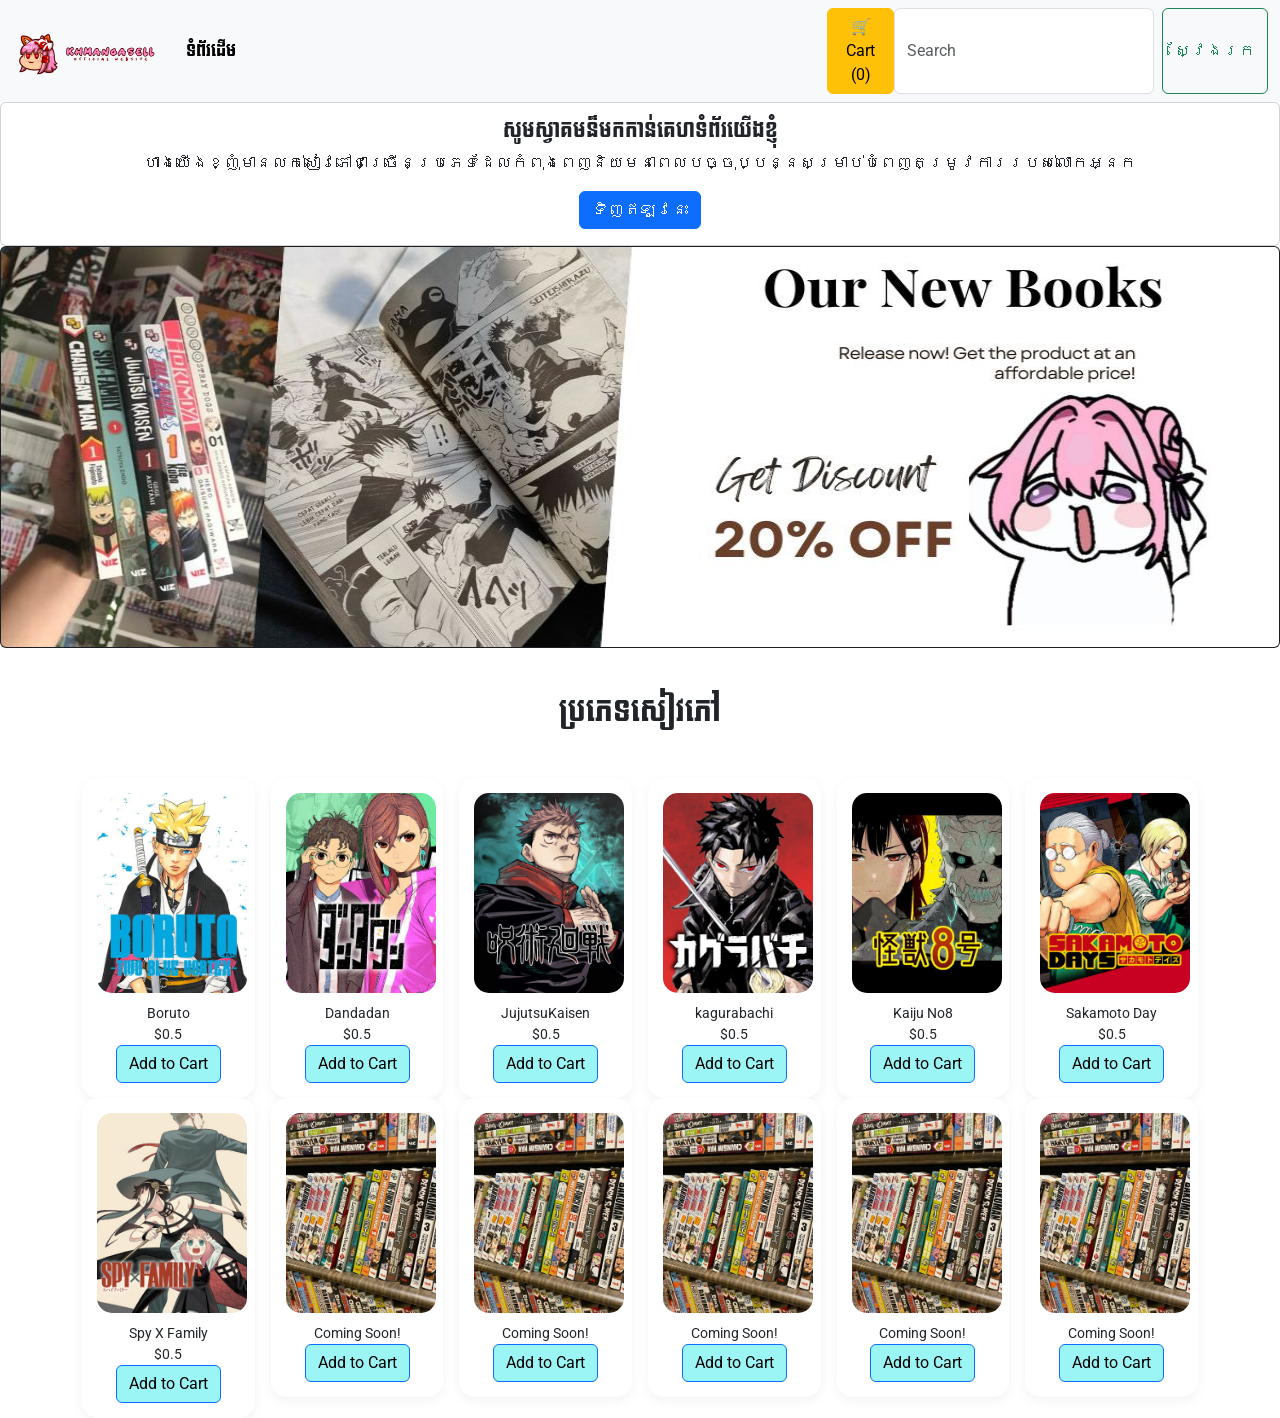
<file: index.html>
<!doctype html>
<html lang="en">
  <head>
    <meta charset="UTF-8" />
    <meta name="viewport" content="width=device-width, initial-scale=1.0" />
    <title>MangaBookStore</title>
    <link rel="stylesheet" href="asset/css/bootstrap.css" />
    <link rel="stylesheet" href="asset/css/bootstrap-grid.css" />
    <link rel="stylesheet" href="asset/css/custom.css" />
  </head>
  <body>
    <header>
      <nav class="navbar navbar-expand-lg bg-body-tertiary">
        <div class="container-fluid">
          <a class="navbar-brand" href="index.html">
            <img src="asset/images/logos/logo.png" width="150px" />
          </a>
          <button
            class="navbar-toggler"
            type="button"
            data-bs-toggle="collapse"
            data-bs-target="#navbarSupportedContent"
            aria-controls="navbarSupportedContent"
            aria-expanded="false"
            aria-label="Toggle navigation"
          >
            <span class="navbar-toggler-icon"></span>
          </button>

          <div class="collapse navbar-collapse" id="navbarSupportedContent">
            <ul class="navbar-nav me-auto mb-2 mb-lg-0">
              <li class="nav-item">
                <a class="nav-link active" href="index.html">ទំព័រដើម</a>
              </li>
            </ul>
            <form class="d-flex">
              <a href="cart.html" class="btn btn-warning">
                🛒Cart (<span id="cart-count">0</span>)
              </a>
              <input
                class="form-control me-2"
                type="search"
                placeholder="Search"
              />
              <button class="btn btn-outline-success" type="submit">
                ស្វែងរក
              </button>
            </form>
          </div>
        </div>
      </nav>
    </header>

    <div class="card text-center">
      <div class="card-body">
        <h5 class="card-title">សូមស្វាគមន៏មកកាន់គេហទំព័រយើងខ្ញុំ</h5>
        <p class="card-text">
          ហាងយើងខ្ញុំមានលក់សៀវភៅជាច្រើនប្រភេទដែលកំពុងពេញនិយមនាពេលបច្ចុប្បន្នសម្រាប់បំពេញតម្រូវការរបស់លោកអ្នក​
        </p>
        <a href="index.html" class="btn btn-primary">ទិញឥឡូវនេះ</a>
      </div>
    </div>

    <div class="card bg-dark text-white">
      <img
        src="asset/images/Banners/banner.jpg"
        class="card-img"
        height="400px"
      />
      <div
        class="card-img-overlay d-flex flex-column justify-content-center align-items-center"
      ></div>
    </div>

    <div class="container">
      <h3 class="mt-5 text-center">ប្រភេទសៀវភៅ</h3>

      <div class="row mt-5 gx-3 justify-content-center">
        <div class="col-6 col-md-2">
          <a href="cart.html" class="category-link">
            <div class="category-card">
              <img
                src="asset/images/category/Boruto.jpg"
                class="category_img"
              />
              <p>Boruto</p>
              <p>$0.5</p>
              <button
                class="btn btn-primary add-to-cart"
                data-name="Boruto"
                data-price="0.5"
                data-image="asset/images/category/Boruto.jpg"
              >
                Add to Cart
              </button>
            </div>
          </a>
        </div>

        <div class="col-6 col-md-2">
          <a href="cart.html" class="category-link">
            <div class="category-card">
              <img
                src="asset/images/category/Dandadan.jpg"
                class="category_img"
              />
              <p>Dandadan</p>
              <p>$0.5</p>
              <button
                class="btn btn-primary add-to-cart"
                data-name="Dandadan"
                data-price="0.5"
                data-image="asset/images/category/Dandadan.jpg"
              >
                Add to Cart
              </button>
            </div>
          </a>
        </div>

        <div class="col-6 col-md-2">
          <a href="cart.html" class="category-link">
            <div class="category-card">
              <img
                src="asset/images/category/JujutsuKaisen.jpg"
                class="category_img"
              />
              <p>JujutsuKaisen</p>
              <p>$0.5</p>
              <button
                class="btn btn-primary add-to-cart"
                data-name="JujutsuKaisen"
                data-price="0.5"
                data-image="asset/images/category/JujutsuKaisen.jpg"
              >
                Add to Cart
              </button>
            </div>
          </a>
        </div>

        <div class="col-6 col-md-2">
          <a href="cart.html" class="category-link">
            <div class="category-card">
              <img
                src="asset/images/category/kagurabachi.jpg"
                class="category_img"
              />
              <p>kagurabachi</p>
              <p>$0.5</p>
              <button
                class="btn btn-primary add-to-cart"
                data-name="kagurabachi"
                data-price="0.5"
                data-image="asset/images/category/kagurabachi.jpg"
              >
                Add to Cart
              </button>
            </div>
          </a>
        </div>

        <div class="col-6 col-md-2">
          <a href="cart.html" class="category-link">
            <div class="category-card">
              <img
                src="asset/images/category/KAIJUNO8.jpg"
                class="category_img"
              />
              <p>Kaiju No8</p>
              <p>$0.5</p>
              <button
                class="btn btn-primary add-to-cart"
                data-name="Kaiju No8"
                data-price="0.5"
                data-image="asset/images/category/KAIJUNO8.jpg"
              >
                Add to Cart
              </button>
            </div>
          </a>
        </div>

        <div class="col-6 col-md-2">
          <a href="cart.html" class="category-link">
            <div class="category-card">
              <img
                src="asset/images/category/sakamoto.jpg"
                class="category_img"
              />
              <p>Sakamoto Day</p>
              <p>$0.5</p>
              <button
                class="btn btn-primary add-to-cart"
                data-name="Sakamoto Day"
                data-price="0.5"
                data-image="asset/images/category/sakamoto.jpg"
              >
                Add to Cart
              </button>
            </div>
          </a>
        </div>

        <div class="col-6 col-md-2">
          <a href="cart.html" class="category-link">
            <div class="category-card">
              <img
                src="asset/images/category/spyXfamily.jpg"
                class="category_img"
              />
              <p>Spy X Family</p>
              <p>$0.5</p>
              <button
                class="btn btn-primary add-to-cart"
                data-name="Spy X Family"
                data-price="0.5"
                data-image="asset/images/category/spyXfamily.jpg"
              >
                Add to Cart
              </button>
            </div>
          </a>
        </div>

        <div class="col-6 col-md-2">
          <a href="cart.html" class="category-link">
            <div class="category-card">
              <img src="asset/images/category/6.jpg" class="category_img" />
              <p>Coming Soon!</p>
              <button
                class="btn btn-primary add-to-cart"
                data-name="Unavailable"
                data-price="0.5"
                data-image="asset/images/category/6.jpg"
              >
                Add to Cart
              </button>
            </div>
          </a>
        </div>

        <div class="col-6 col-md-2">
          <a href="cart.html" class="category-link">
            <div class="category-card">
              <img src="asset/images/category/6.jpg" class="category_img" />
              <p>Coming Soon!</p>
              <button
                class="btn btn-primary add-to-cart"
                data-name="Unavailable"
                data-price="0.5"
                data-image="asset/images/category/Boruto.jpg"
              >
                Add to Cart
              </button>
            </div>
          </a>
        </div>

        <div class="col-6 col-md-2">
          <a href="cart.html" class="category-link">
            <div class="category-card">
              <img src="asset/images/category/6.jpg" class="category_img" />
              <p>Coming Soon!</p>
              <button
                class="btn btn-primary add-to-cart"
                data-name="Unavailable"
                data-price="0.5"
                data-image="asset/images/category/Boruto.jpg"
              >
                Add to Cart
              </button>
            </div>
          </a>
        </div>

        <div class="col-6 col-md-2">
          <a href="cart.html" class="category-link">
            <div class="category-card">
              <img src="asset/images/category/6.jpg" class="category_img" />
              <p>Coming Soon!</p>
              <button
                class="btn btn-primary add-to-cart"
                data-name="Unavailable"
                data-price="0.5"
                data-image="asset/images/category/Boruto.jpg"
              >
                Add to Cart
              </button>
            </div>
          </a>
        </div>

        <div class="col-6 col-md-2">
          <a href="cart.html" class="category-link">
            <div class="category-card">
              <img src="asset/images/category/6.jpg" class="category_img" />
              <p>Coming Soon!</p>
              <button
                class="btn btn-primary add-to-cart"
                data-name="Unavailable"
                data-price="0.5"
                data-image="asset/images/category/Boruto.jpg"
              >
                Add to Cart
              </button>
            </div>
          </a>
        </div>
      </div>
    </div>

    <script>
      let cart = JSON.parse(localStorage.getItem("cart")) || [];
      const cartCountElement = document.getElementById("cart-count");
      updateCartCount();
      const addButtons = document.querySelectorAll(".add-to-cart");

      addButtons.forEach((button) => {
        button.addEventListener("click", () => {
          const name = button.getAttribute("data-name");
          const price = button.getAttribute("data-price");
          const image = button.getAttribute("data-image");

          const product = { name, price, image };

          cart.push(product);
          localStorage.setItem("cart", JSON.stringify(cart));

          alert(name + " added to cart!");
          updateCartCount();
        });
      });

      function updateCartCount() {
        cartCountElement.innerText = cart.length;
      }
    </script>

    <script src="asset/js/bootstrap.js"></script>
    <script src="asset/js/bootstrap.bundle.js"></script>
  </body>
</html>
</file>
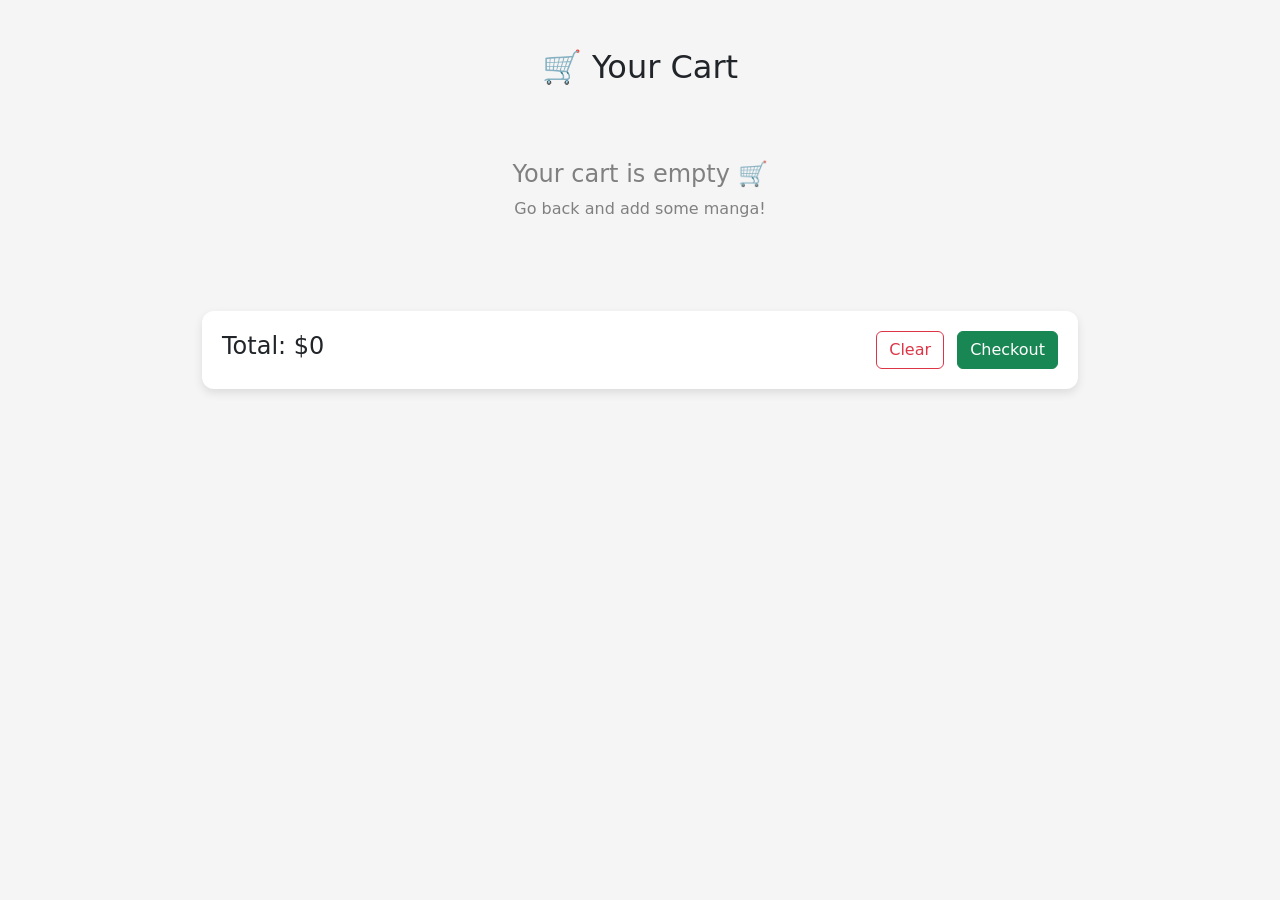
<file: cart.html>
<!doctype html>
<html lang="en">
  <head>
    <meta charset="UTF-8" />
    <meta name="viewport" content="width=device-width, initial-scale=1.0" />
    <title>Shopping Cart</title>

    <link rel="stylesheet" href="asset/css/bootstrap.css" />

    <style>
      body {
        background-color: #f5f5f5;
      }

      .cart-container {
        max-width: 900px;
        margin: auto;
      }

      .cart-card {
        border-radius: 12px;
        box-shadow: 0 4px 10px rgba(0, 0, 0, 0.1);
        padding: 15px;
        background: white;
        transition: 0.3s;
      }

      .cart-card:hover {
        transform: scale(1.02);
      }

      .cart-img {
        width: 80px;
        height: 100px;
        object-fit: cover;
        border-radius: 8px;
      }

      .total-box {
        background: white;
        padding: 20px;
        border-radius: 12px;
        box-shadow: 0 4px 10px rgba(0, 0, 0, 0.1);
      }

      .empty-cart {
        text-align: center;
        padding: 50px;
        color: gray;
      }
    </style>
  </head>

  <body>
    <div class="container cart-container mt-5">
      <h2 class="text-center mb-4">🛒 Your Cart</h2>

      <div id="cart-items"></div>

      <div
        class="total-box mt-4 d-flex justify-content-between align-items-center"
      >
        <h4>Total: $<span id="total-price">0</span></h4>

        <div>
          <button class="btn btn-outline-danger me-2" onclick="clearCart()">
            Clear
          </button>
          <button class="btn btn-success" onclick="checkout()">Checkout</button>
        </div>
      </div>
    </div>

    <script>
      let cart = JSON.parse(localStorage.getItem("cart")) || [];

      const cartItemsContainer = document.getElementById("cart-items");
      const totalPriceElement = document.getElementById("total-price");

      function displayCart() {
        cartItemsContainer.innerHTML = "";

        if (cart.length === 0) {
          cartItemsContainer.innerHTML = `
      <div class="empty-cart">
        <h4>Your cart is empty 🛒</h4>
        <p>Go back and add some manga!</p>
      </div>
    `;
          totalPriceElement.innerText = "0";
          return;
        }

        let total = 0;

        cart.forEach((item, index) => {
          total += parseFloat(item.price);

          cartItemsContainer.innerHTML += `
      <div class="cart-card mb-3 d-flex justify-content-between align-items-center">

        <div class="d-flex align-items-center">
          <img src="${item.image}" class="cart-img me-3">

          <div>
            <h5 class="mb-1">${item.name}</h5>
            <p class="text-muted mb-0">$${item.price}</p>
          </div>
        </div>

        <button class="btn btn-danger btn-sm" onclick="removeItem(${index})">
          Remove
        </button>

      </div>
    `;
        });

        totalPriceElement.innerText = total.toFixed(2);
      }

      function removeItem(index) {
        cart.splice(index, 1);
        localStorage.setItem("cart", JSON.stringify(cart));
        displayCart();
      }

      function clearCart() {
        cart = [];
        localStorage.setItem("cart", JSON.stringify(cart));
        displayCart();
      }

      function checkout() {
        if (cart.length === 0) {
          alert("Cart is empty!");
          return;
        }

        alert("✅ Order placed successfully!");
        cart = [];
        localStorage.setItem("cart", JSON.stringify(cart));
        displayCart();
      }

      displayCart();
    </script>
  </body>
</html>
</file>
<file: asset/css/custom.css>
@font-face {
  font-family: "Battambong";
  src: url("../fonts/Battambang/Battambang-Regular.ttf");
}

@font-face {
  font-family: "Roboto";
  src: url("../fonts/Roboto/static/Roboto-Regular.ttf");
}

@font-face {
  font-family: "Koulen";
  src: url("../fonts/Koulen/Koulen-Regular.ttf");
}
body {
  font-family: "Battambang", "Roboto";
}

h1,
h2,
h3,
h4,
h5,
h6 {
  font-family: "Koulen", "Roboto";
}

a.nav-link.active,
a.nav-link {
  font-family: "Koulen", "Roboto" !important;
}

a.nav-link {
  color: rgb(8, 8, 11);
}

a.nav-link:hover,
a.nav-link.active {
  color: rgb(86, 6, 9);
}

img.category_img {
  aspect-ratio: 3 / 3;
  margin-bottom: 10px;
  object-fit: cover;
  border-radius: 15px;
}

.category-link {
  text-decoration: none;
  color: inherit;
  display: block;
}

.category-card {
  background: #fff;
  border-radius: 16px;
  padding: 15px;
  text-align: center;
  transition: 0.25s ease;
  box-shadow: 0 4px 12px rgba(0,0,0,0.05);
}

.category_img {
  width: 150px;
  height: 200px;
  object-fit: cover;
  margin-bottom: 10px;
  transition: 0.25s;
}

.category-card p {
  margin: 0;
  font-size: 14px;
}

.category-card:hover {
  transform: translateY(-6px);
  box-shadow: 0 12px 25px rgba(0,0,0,0.15);
}

.category-card:hover .category_img {
  transform: scale(1.1);
}

.category-card:active {
  transform: scale(0.92);
  box-shadow: 0 5px 10px rgba(0,0,0,0.1);
}
button.btn-primary{
  background-color: rgb(156, 245, 245);
  color: black;
}
</file>
